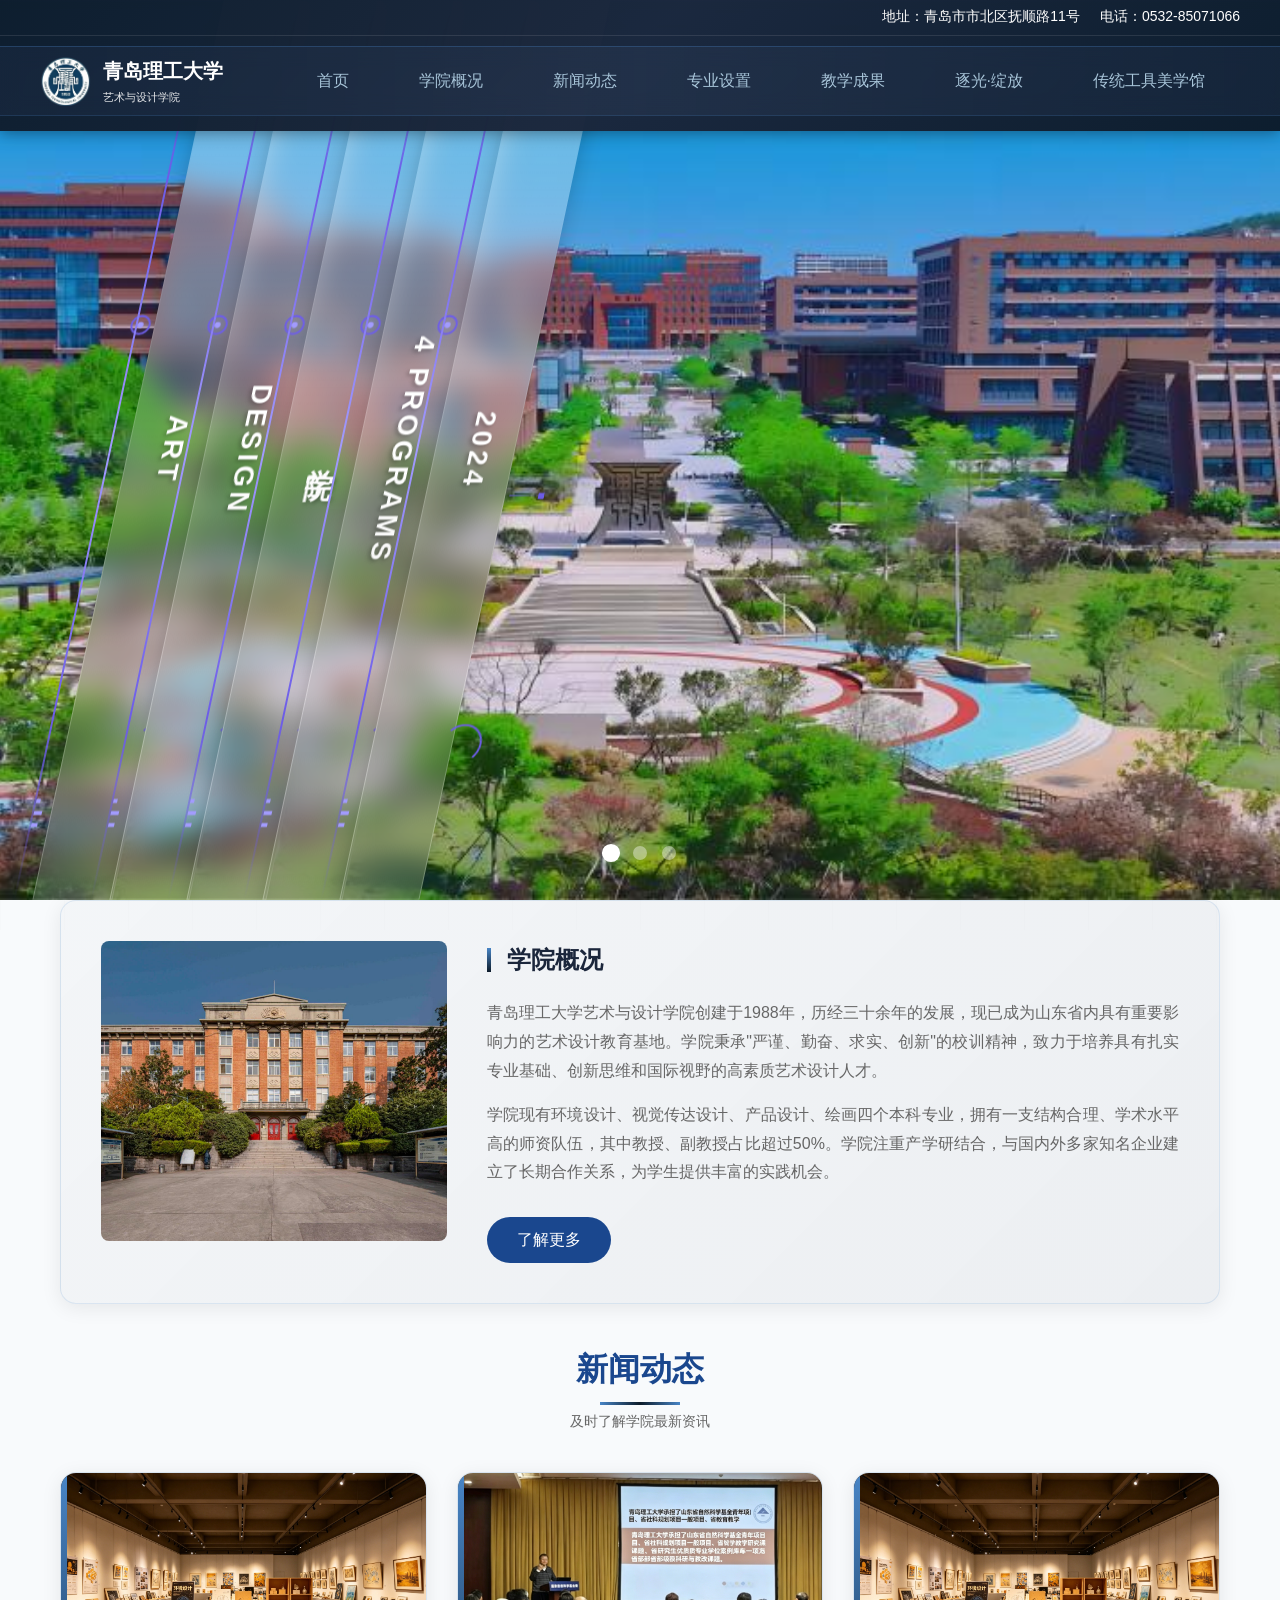
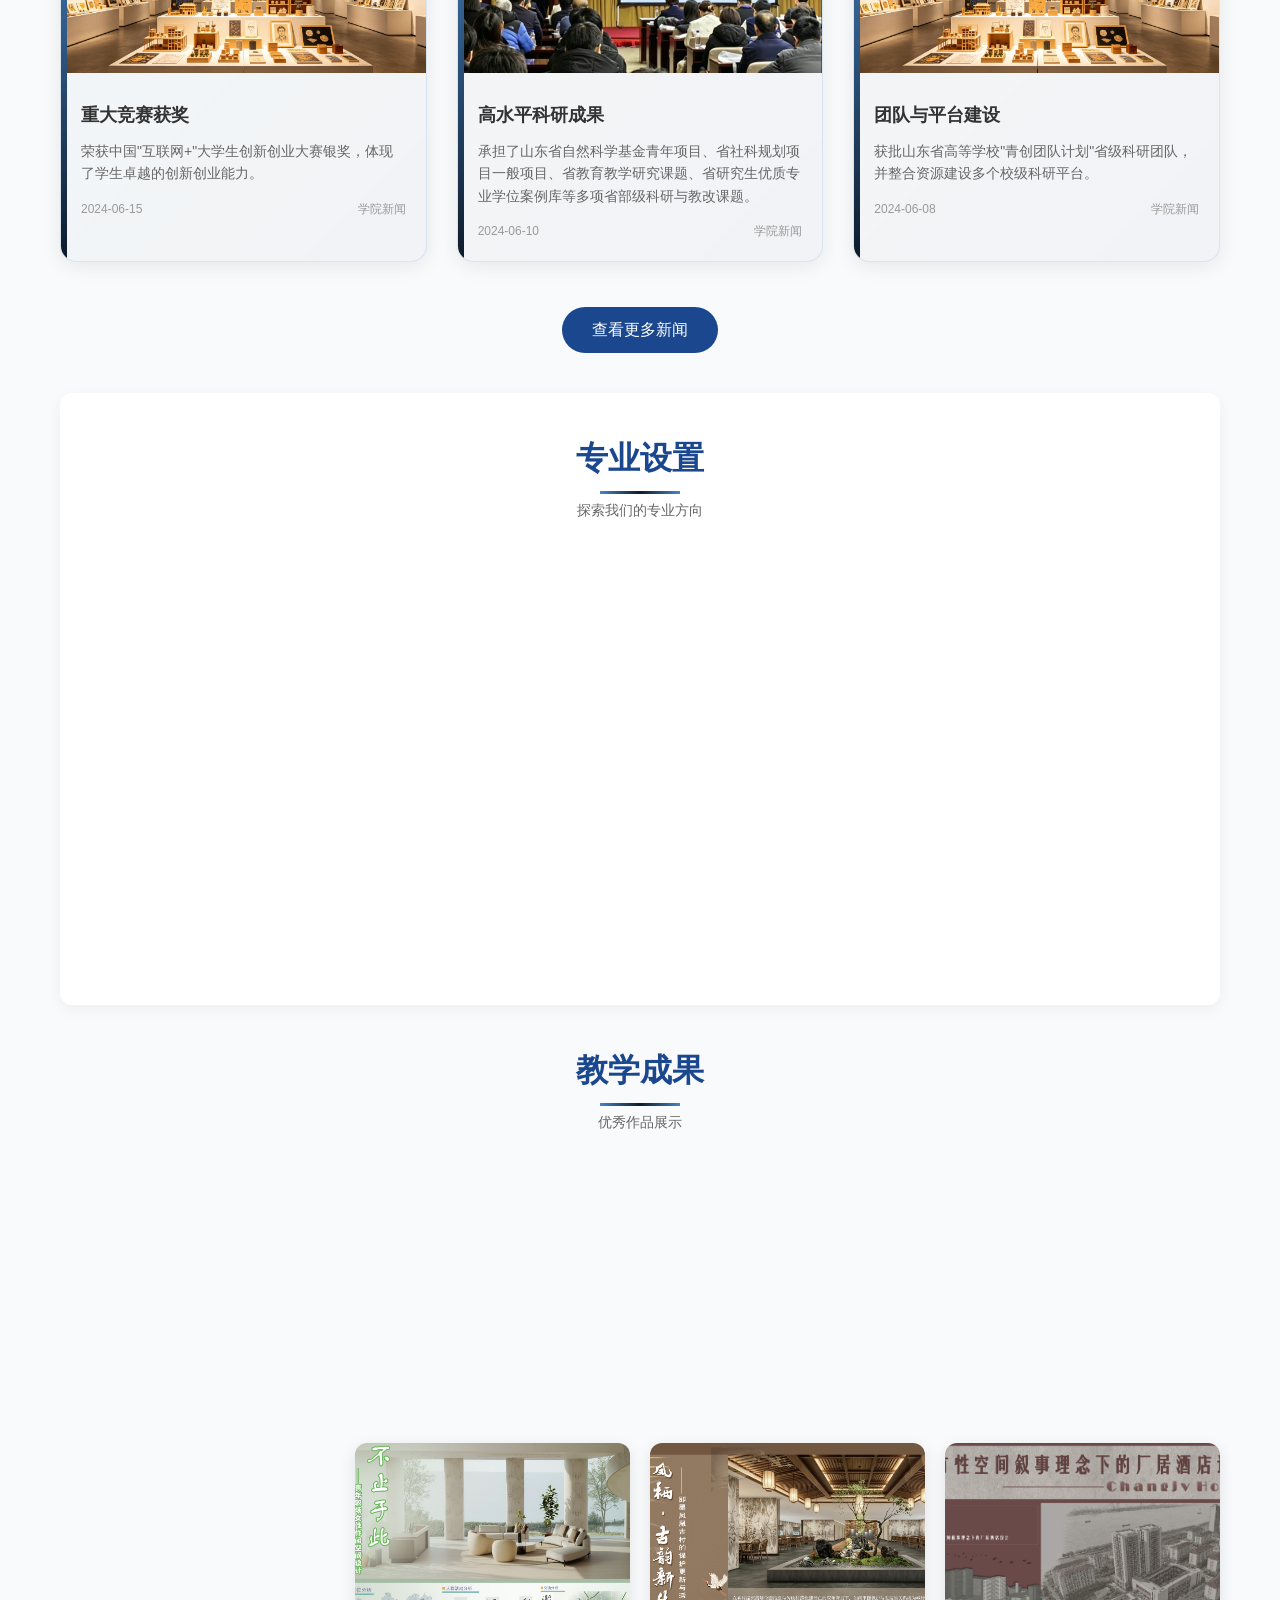
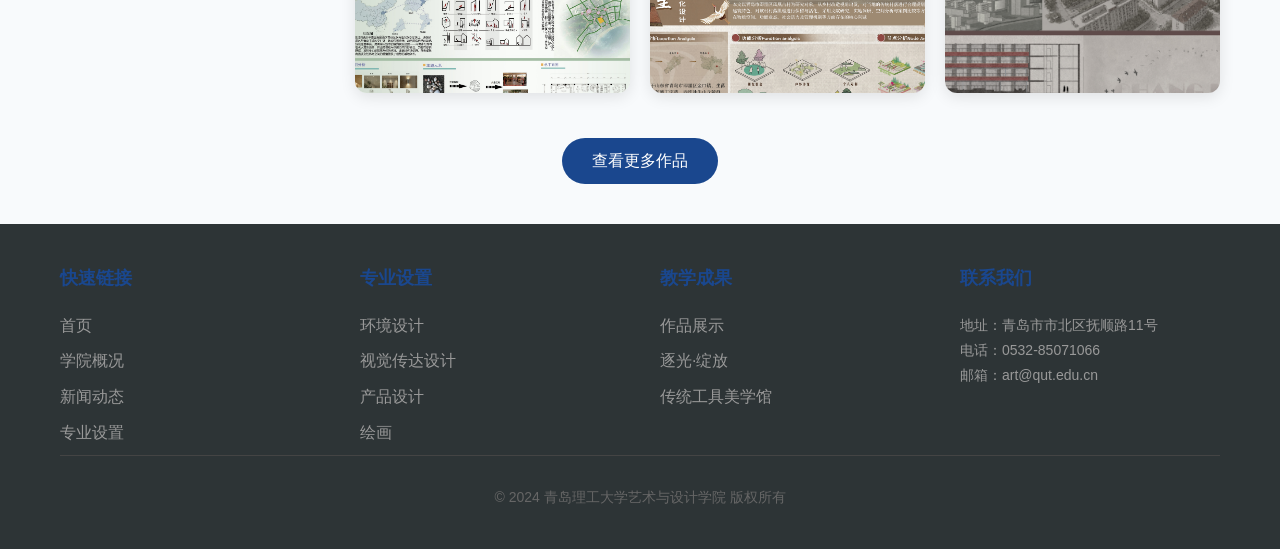
<file: index.html>
<!DOCTYPE html>
<html lang="zh-CN">
<head>
    <meta charset="UTF-8">
    <meta name="viewport" content="width=device-width, initial-scale=1.0">
    <title>青岛理工大学艺术与设计学院</title>
    <link rel="stylesheet" href="css/style.css">
</head>
<body>
    <!-- 轮播图 - 固定定位，滚动时缩小 -->
    <section class="hero-carousel" id="heroCarousel">
        <div class="carousel-wrapper">
            <div class="carousel-slide active">
                <img src="images/school-1.jpg" alt="学院风光1">
                <!-- 倾斜长条形卡片 -->
                <div class="slanted-card card-1">
                    <span class="card-text">ART</span>
                    <span class="tech-decoration"></span>
                    <span class="tech-circle"></span>
                    <span class="tech-arc"></span>
                    <span class="tech-line"></span>
                    <span class="tech-blocks"><span></span><span></span><span></span></span>
                </div>
                <div class="slanted-card card-2">
                    <span class="card-text">DESIGN</span>
                    <span class="tech-decoration"></span>
                    <span class="tech-circle"></span>
                    <span class="tech-arc"></span>
                    <span class="tech-line"></span>
                    <span class="tech-blocks"><span></span><span></span><span></span></span>
                </div>
                <div class="slanted-card card-3">
                    <span class="card-text">学院</span>
                    <span class="tech-decoration"></span>
                    <span class="tech-circle"></span>
                    <span class="tech-arc"></span>
                    <span class="tech-line"></span>
                    <span class="tech-blocks"><span></span><span></span><span></span></span>
                </div>
                <div class="slanted-card card-4">
                    <span class="card-text">4 PROGRAMS</span>
                    <span class="tech-decoration"></span>
                    <span class="tech-circle"></span>
                    <span class="tech-arc"></span>
                    <span class="tech-line"></span>
                    <span class="tech-blocks"><span></span><span></span><span></span></span>
                </div>
                <div class="slanted-card card-5">
                    <span class="card-text">2024</span>
                    <span class="tech-decoration"></span>
                    <span class="tech-circle"></span>
                    <span class="tech-arc"></span>
                    <span class="tech-line"></span>
                    <span class="tech-blocks"><span></span><span></span><span></span></span>
                </div>
            </div>
            <div class="carousel-slide">
                <img src="images/school-2.jpg" alt="学院风光2">
                <div class="slanted-card card-1">
                    <span class="card-text">GRAD</span>
                    <span class="tech-decoration"></span>
                    <span class="tech-circle"></span>
                    <span class="tech-arc"></span>
                    <span class="tech-line"></span>
                    <span class="tech-blocks"><span></span><span></span><span></span></span>
                </div>
                <div class="slanted-card card-2">
                    <span class="card-text">SHOW</span>
                    <span class="tech-decoration"></span>
                    <span class="tech-circle"></span>
                    <span class="tech-arc"></span>
                    <span class="tech-line"></span>
                    <span class="tech-blocks"><span></span><span></span><span></span></span>
                </div>
                <div class="slanted-card card-3">
                    <span class="card-text">逐光绽放</span>
                    <span class="tech-decoration"></span>
                    <span class="tech-circle"></span>
                    <span class="tech-arc"></span>
                    <span class="tech-line"></span>
                    <span class="tech-blocks"><span></span><span></span><span></span></span>
                </div>
                <div class="slanted-card card-4">
                    <span class="card-text">120 WORKS</span>
                    <span class="tech-decoration"></span>
                    <span class="tech-circle"></span>
                    <span class="tech-arc"></span>
                    <span class="tech-line"></span>
                    <span class="tech-blocks"><span></span><span></span><span></span></span>
                </div>
                <div class="slanted-card card-5">
                    <span class="card-text">JUNE</span>
                    <span class="tech-decoration"></span>
                    <span class="tech-circle"></span>
                    <span class="tech-arc"></span>
                    <span class="tech-line"></span>
                    <span class="tech-blocks"><span></span><span></span><span></span></span>
                </div>
            </div>
            <div class="carousel-slide">
                <img src="images/school-3.jpg" alt="学院风光3">
                <div class="slanted-card card-1">
                    <span class="card-text">TRADITION</span>
                    <span class="tech-decoration"></span>
                    <span class="tech-circle"></span>
                    <span class="tech-arc"></span>
                    <span class="tech-line"></span>
                    <span class="tech-blocks"><span></span><span></span><span></span></span>
                </div>
                <div class="slanted-card card-2">
                    <span class="card-text">CRAFT</span>
                    <span class="tech-decoration"></span>
                    <span class="tech-circle"></span>
                    <span class="tech-arc"></span>
                    <span class="tech-line"></span>
                    <span class="tech-blocks"><span></span><span></span><span></span></span>
                </div>
                <div class="slanted-card card-3">
                    <span class="card-text">美学馆</span>
                    <span class="tech-decoration"></span>
                    <span class="tech-circle"></span>
                    <span class="tech-arc"></span>
                    <span class="tech-line"></span>
                    <span class="tech-blocks"><span></span><span></span><span></span></span>
                </div>
                <div class="slanted-card card-4">
                    <span class="card-text">500+ ITEMS</span>
                    <span class="tech-decoration"></span>
                    <span class="tech-circle"></span>
                    <span class="tech-arc"></span>
                    <span class="tech-line"></span>
                    <span class="tech-blocks"><span></span><span></span><span></span></span>
                </div>
                <div class="slanted-card card-5">
                    <span class="card-text">OPEN</span>
                    <span class="tech-decoration"></span>
                    <span class="tech-circle"></span>
                    <span class="tech-arc"></span>
                    <span class="tech-line"></span>
                    <span class="tech-blocks"><span></span><span></span><span></span></span>
                </div>
            </div>
            <div class="carousel-dots">
                <span class="dot active" data-slide="0"></span>
                <span class="dot" data-slide="1"></span>
                <span class="dot" data-slide="2"></span>
            </div>
        </div>
    </section>

    <!-- 导航栏 - 固定在顶部 -->
    <header class="header-fixed" id="headerFixed">
        <div class="container">
            <div class="header-top">
                <span>地址：青岛市市北区抚顺路11号</span>
                <span>电话：0532-85071066</span>
            </div>
            <nav>
                <a href="index.html" class="logo">
                    <img src="images/qut.png" alt="学院logo">
                    <div class="logo-text">
                        <h1>青岛理工大学</h1>
                        <p>艺术与设计学院</p>
                    </div>
                </a>
                <ul>
                    <li><a href="index.html">首页</a></li>
                    <li><a href="intro.html">学院概况</a></li>
                    <li>
                        <a href="news.html">新闻动态</a>
                        <ul class="submenu">
                            <li><a href="news.html#news">学院新闻</a></li>
                            <li><a href="news.html#notice">通知公告</a></li>
                        </ul>
                    </li>
                    <li>
                        <a href="programs.html">专业设置</a>
                        <ul class="submenu">
                            <li><a href="programs/environmental.html">环境设计</a></li>
                            <li><a href="programs/visual.html">视觉传达设计</a></li>
                            <li><a href="programs/product.html">产品设计</a></li>
                            <li><a href="programs/painting.html">绘画</a></li>
                        </ul>
                    </li>
                    <li><a href="works.html">教学成果</a></li>
                    <li><a href="graduation.html">逐光·绽放</a></li>
                    <li><a href="gallery.html">传统工具美学馆</a></li>
                </ul>
            </nav>
        </div>
    </header>

    <main class="container">
        <section class="intro-section">
            <div class="intro-image">
                <img src="images/school-3.jpg" alt="学院环境">
            </div>
            <div class="intro-content">
                <h3>学院概况</h3>
                <p>青岛理工大学艺术与设计学院创建于1988年，历经三十余年的发展，现已成为山东省内具有重要影响力的艺术设计教育基地。学院秉承"严谨、勤奋、求实、创新"的校训精神，致力于培养具有扎实专业基础、创新思维和国际视野的高素质艺术设计人才。</p>
                <p>学院现有环境设计、视觉传达设计、产品设计、绘画四个本科专业，拥有一支结构合理、学术水平高的师资队伍，其中教授、副教授占比超过50%。学院注重产学研结合，与国内外多家知名企业建立了长期合作关系，为学生提供丰富的实践机会。</p>
                <a href="intro.html" class="more-btn">了解更多</a>
            </div>
        </section>

        <section class="news-section">
            <div class="section-title">
                <h2>新闻动态</h2>
                <p>及时了解学院最新资讯</p>
            </div>
            <div class="news-grid">
                <article class="news-card">
                    <img src="images/news-1.png" alt="竞赛获奖">
                    <div class="news-content">
                        <h3>重大竞赛获奖</h3>
                        <p>荣获中国"互联网+"大学生创新创业大赛银奖，体现了学生卓越的创新创业能力。</p>
                        <div class="news-meta">
                            <span>2024-06-15</span>
                            <span>学院新闻</span>
                        </div>
                    </div>
                </article>
                <article class="news-card">
                    <img src="images/news-2.png" alt="科研成果">
                    <div class="news-content">
                        <h3>高水平科研成果</h3>
                        <p>承担了山东省自然科学基金青年项目、省社科规划项目一般项目、省教育教学研究课题、省研究生优质专业学位案例库等多项省部级科研与教改课题。</p>
                        <div class="news-meta">
                            <span>2024-06-10</span>
                            <span>学院新闻</span>
                        </div>
                    </div>
                </article>
                <article class="news-card">
                    <img src="images/news-1.png" alt="团队建设">
                    <div class="news-content">
                        <h3>团队与平台建设</h3>
                        <p>获批山东省高等学校"青创团队计划"省级科研团队，并整合资源建设多个校级科研平台。</p>
                        <div class="news-meta">
                            <span>2024-06-08</span>
                            <span>学院新闻</span>
                        </div>
                    </div>
                </article>
            </div>
            <div style="text-align: center; margin-top: 30px;">
                <a href="news.html" class="more-btn">查看更多新闻</a>
            </div>
        </section>

        <section class="programs-section">
            <div class="section-title">
                <h2>专业设置</h2>
                <p>探索我们的专业方向</p>
            </div>
            <div class="programs-grid">
                <a href="programs/environmental.html" class="program-card" data-delay="0">
                    <div class="program-image">
                        <img src="images/major-2.png" alt="环境设计">
                    </div>
                    <div class="program-info">
                        <h3>环境设计</h3>
                        <p>培养具备空间规划与环境艺术设计能力的专业人才</p>
                    </div>
                </a>
                <a href="programs/visual.html" class="program-card" data-delay="100">
                    <div class="program-image">
                        <img src="images/major-4.png" alt="视觉传达设计">
                    </div>
                    <div class="program-info">
                        <h3>视觉传达设计</h3>
                        <p>培养品牌视觉设计与平面传播领域的专业人才</p>
                    </div>
                </a>
                <a href="programs/product.html" class="program-card" data-delay="200">
                    <div class="program-image">
                        <img src="images/major-1.png" alt="产品设计">
                    </div>
                    <div class="program-info">
                        <h3>产品设计</h3>
                        <p>培养产品创新设计与用户体验研究的专业人才</p>
                    </div>
                </a>
                <a href="programs/painting.html" class="program-card" data-delay="300">
                    <div class="program-image">
                        <img src="images/major-3.png" alt="绘画">
                    </div>
                    <div class="program-info">
                        <h3>绘画</h3>
                        <p>培养具有扎实绘画功底与艺术创新能力的专业人才</p>
                    </div>
                </a>
            </div>
        </section>

        <section class="works-section">
            <div class="section-title">
                <h2>教学成果</h2>
                <p>优秀作品展示</p>
            </div>
            <div class="works-grid">
                <div class="work-item" data-delay="0">
                    <img src="images/works-1.jpg" alt="作品1">
                    <div class="work-overlay">
                        <h4>现代居住空间设计</h4>
                        <p>环境设计专业</p>
                    </div>
                </div>
                <div class="work-item" data-delay="100">
                    <img src="images/works-2.jpg" alt="作品2">
                    <div class="work-overlay">
                        <h4>品牌视觉识别系统</h4>
                        <p>视觉传达设计专业</p>
                    </div>
                </div>
                <div class="work-item" data-delay="200">
                    <img src="images/works-6.jpg" alt="作品3">
                    <div class="work-overlay">
                        <h4>智能穿戴设备设计</h4>
                        <p>产品设计专业</p>
                    </div>
                </div>
                <div class="work-item" data-delay="300">
                    <img src="images/works-5.jpg" alt="作品4">
                    <div class="work-overlay">
                        <h4>风景油画创作</h4>
                        <p>绘画专业</p>
                    </div>
                </div>
                <div class="work-item" data-delay="400">
                    <img src="images/works-4.jpg" alt="作品5">
                    <div class="work-overlay">
                        <h4>城市公共空间改造</h4>
                        <p>环境设计专业</p>
                    </div>
                </div>
                <div class="work-item" data-delay="500">
                    <img src="images/works-8.jpg" alt="作品6">
                    <div class="work-overlay">
                        <h4>文化海报设计</h4>
                        <p>视觉传达设计专业</p>
                    </div>
                </div>
                <div class="work-item" data-delay="600">
                    <img src="images/works-9.jpg" alt="作品7">
                    <div class="work-overlay">
                        <h4>创意家具设计</h4>
                        <p>产品设计专业</p>
                    </div>
                </div>
                <div class="work-item" data-delay="700">
                    <img src="images/works-10.jpg" alt="作品8">
                    <div class="work-overlay">
                        <h4>人物肖像油画</h4>
                        <p>绘画专业</p>
                    </div>
                </div>
            </div>
            <div style="text-align: center; margin-top: 30px;">
                <a href="works.html" class="more-btn">查看更多作品</a>
            </div>
        </section>
    </main>

    <footer id="contact">
        <div class="container">
            <div class="footer-content">
                <div class="footer-section">
                    <h4>快速链接</h4>
                    <ul>
                        <li><a href="index.html">首页</a></li>
                        <li><a href="intro.html">学院概况</a></li>
                        <li><a href="news.html">新闻动态</a></li>
                        <li><a href="programs.html">专业设置</a></li>
                    </ul>
                </div>
                <div class="footer-section">
                    <h4>专业设置</h4>
                    <ul>
                        <li><a href="programs/environmental.html">环境设计</a></li>
                        <li><a href="programs/visual.html">视觉传达设计</a></li>
                        <li><a href="programs/product.html">产品设计</a></li>
                        <li><a href="programs/painting.html">绘画</a></li>
                    </ul>
                </div>
                <div class="footer-section">
                    <h4>教学成果</h4>
                    <ul>
                        <li><a href="works.html">作品展示</a></li>
                        <li><a href="works.html#graduation">逐光·绽放</a></li>
                        <li><a href="works.html#gallery">传统工具美学馆</a></li>
                    </ul>
                </div>
                <div class="footer-section">
                    <h4>联系我们</h4>
                    <p>地址：青岛市市北区抚顺路11号</p>
                    <p>电话：0532-85071066</p>
                    <p>邮箱：art@qut.edu.cn</p>
                </div>
            </div>
            <div class="footer-bottom">
                <p>&copy; 2024 青岛理工大学艺术与设计学院 版权所有</p>
            </div>
        </div>
    </footer>

    <script>
        document.querySelectorAll('a[href^="#"]').forEach(anchor => {
            anchor.addEventListener('click', function(e) {
                e.preventDefault();
                const target = document.querySelector(this.getAttribute('href'));
                if (target) {
                    target.scrollIntoView({ behavior: 'smooth' });
                }
            });
        });

        // 轮播图自动切换
        const slides = document.querySelectorAll('.carousel-slide');
        const dots = document.querySelectorAll('.dot');
        let currentSlide = 0;
        let slideInterval;

        function showSlide(index) {
            slides.forEach((slide, i) => {
                slide.classList.remove('active');
                dots[i].classList.remove('active');
            });
            slides[index].classList.add('active');
            dots[index].classList.add('active');
        }

        function nextSlide() {
            currentSlide = (currentSlide + 1) % slides.length;
            showSlide(currentSlide);
        }

        function startSlideshow() {
            slideInterval = setInterval(nextSlide, 3000);
        }

        function stopSlideshow() {
            clearInterval(slideInterval);
        }

        dots.forEach((dot, index) => {
            dot.addEventListener('click', () => {
                currentSlide = index;
                showSlide(currentSlide);
                stopSlideshow();
                startSlideshow();
            });
        });

        startSlideshow();

        // 滚动时轮播图缩小效果
        const heroCarousel = document.getElementById('heroCarousel');
        const carouselWrapper = heroCarousel.querySelector('.carousel-wrapper');
        let lastScrollTop = 0;
        let ticking = false;

        function updateCarouselHeight() {
            const scrollTop = window.pageYOffset || document.documentElement.scrollTop;
            const windowHeight = window.innerHeight;
            const maxScroll = windowHeight * 1.5; // 最多滚动150%的视口高度，让缩小更慢
            const minHeight = 90; // 最少保留90px高度
            
            // 使用平方根缓动函数，让缩小速度更慢更平滑
            const scrollProgress = Math.min(scrollTop / maxScroll, 1);
            const easedProgress = Math.sqrt(scrollProgress); // 平方根缓动，开始慢，后面逐渐加快
            
            // 计算新的高度
            const heightReduction = (windowHeight - minHeight) * easedProgress;
            const newHeight = windowHeight - heightReduction;
            
            // 应用高度
            heroCarousel.style.height = newHeight + 'px';
            
            // 当滚动超过一定距离时，隐藏轮播图的文字
            if (scrollTop > windowHeight * 0.8) {
                heroCarousel.classList.add('minimized');
            } else {
                heroCarousel.classList.remove('minimized');
            }
            
            lastScrollTop = scrollTop;
            ticking = false;
        }

        // 专业设置卡片滚动动画
        const programCards = document.querySelectorAll('.program-card');
        const programsSection = document.querySelector('.programs-section');
        let programAnimationPlaying = false;
        
        function animateProgramCards() {
            if (!programsSection) return;
            
            const sectionTop = programsSection.getBoundingClientRect().top;
            const sectionBottom = programsSection.getBoundingClientRect().bottom;
            const windowHeight = window.innerHeight;
            
            // 当section完全离开视口下方时，重置动画状态
            if (sectionTop > windowHeight) {
                programCards.forEach(card => {
                    card.classList.remove('animated');
                });
                programAnimationPlaying = false;
                return;
            }
            
            // 当section进入视口时播放动画
            if (sectionBottom > windowHeight * 0.2 && !programAnimationPlaying) {
                programAnimationPlaying = true;
                programCards.forEach((card, index) => {
                    const delay = parseInt(card.dataset.delay) || 0;
                    setTimeout(() => {
                        card.classList.remove('animated');
                        // 强制浏览器重绘
                        void card.offsetWidth;
                        card.classList.add('animated');
                    }, delay);
                });
            }
        }

        // 教学成果作品滚动动画 - 从左往右移动
        const workItems = document.querySelectorAll('.work-item');
        const worksSection = document.querySelector('.works-section');
        let worksAnimationPlaying = false;
        
        function animateWorksItems() {
            if (!worksSection) return;
            
            const sectionTop = worksSection.getBoundingClientRect().top;
            const sectionBottom = worksSection.getBoundingClientRect().bottom;
            const windowHeight = window.innerHeight;
            
            // 当section完全离开视口下方时，重置动画状态
            if (sectionTop > windowHeight) {
                workItems.forEach(item => {
                    item.classList.remove('animated');
                });
                worksAnimationPlaying = false;
                return;
            }
            
            // 当section进入视口时播放动画
            if (sectionBottom > windowHeight * 0.2 && !worksAnimationPlaying) {
                worksAnimationPlaying = true;
                workItems.forEach((item, index) => {
                    const delay = parseInt(item.dataset.delay) || 0;
                    setTimeout(() => {
                        item.classList.remove('animated');
                        // 强制浏览器重绘
                        void item.offsetWidth;
                        item.classList.add('animated');
                    }, delay);
                });
            }
        }

        window.addEventListener('scroll', () => {
            if (!ticking) {
                window.requestAnimationFrame(() => {
                    updateCarouselHeight();
                    animateProgramCards();
                    animateWorksItems();
                });
                ticking = true;
            }
        });

        // 初始化
        updateCarouselHeight();
        animateProgramCards();
        animateWorksItems();
    </script>
</body>
</html>
</file>
<file: css/style.css>
* {
    margin: 0;
    padding: 0;
    box-sizing: border-box;
}

html {
    scroll-behavior: smooth;
}

body {
    font-family: 'Microsoft YaHei', 'PingFang SC', sans-serif;
    line-height: 1.6;
    color: #1a1a2e;
    background-color: #f8fafc;
    background-image: url("data:image/svg+xml,%3Csvg width='800' height='600' viewBox='0 0 800 600' xmlns='http://www.w3.org/2000/svg'%3E%3Cdefs%3E%3Cpattern id='grid' width='40' height='40' patternUnits='userSpaceOnUse'%3E%3Cpath d='M40 0 L0 0 0 40' fill='none' stroke='%231e3a5f' stroke-width='0.5' stroke-opacity='0.03'/%3E%3C/pattern%3E%3C/defs%3E%3Crect width='100%25' height='100%25' fill='url(%23grid)'/%3E%3Cg stroke='%231e3a5f' stroke-opacity='0.11'%3E%3Ccircle cx='100' cy='80' r='50' fill='none' stroke-width='2'/%3E%3Ccircle cx='100' cy='80' r='30' fill='none' stroke-width='1'/%3E%3Ccircle cx='100' cy='80' r='15' fill='none' stroke-width='1'/%3E%3Cline x1='100' y1='0' x2='100' y2='180' stroke-width='1'/%3E%3Cline x1='0' y1='80' x2='200' y2='80' stroke-width='1'/%3E%3Cline x1='60' y1='40' x2='140' y2='120' stroke-width='0.6'/%3E%3Cline x1='140' y1='40' x2='60' y2='120' stroke-width='0.6'/%3E%3Ccircle cx='100' cy='80' r='4' fill='%231e3a5f'/%3E%3C/g%3E%3Cg stroke='%231e3a5f' stroke-opacity='0.1'%3E%3Ccircle cx='680' cy='480' r='70' fill='none' stroke-width='2.5'/%3E%3Ccircle cx='680' cy='480' r='45' fill='none' stroke-width='1.2'/%3E%3Cline x1='680' y1='400' x2='680' y2='560' stroke-width='1'/%3E%3Cline x1='600' y1='480' x2='760' y2='480' stroke-width='1'/%3E%3Ccircle cx='680' cy='480' r='5' fill='%231e3a5f'/%3E%3C/g%3E%3Cg stroke='%231e3a5f' stroke-opacity='0.07'%3E%3Cpath d='M400 300 Q470 230 540 300 Q470 370 400 300' fill='none' stroke-width='1.5'/%3E%3Cpath d='M400 300 Q330 230 260 300 Q330 370 400 300' fill='none' stroke-width='1'/%3E%3Ccircle cx='400' cy='300' r='12' fill='%231e3a5f' fill-opacity='0.1'/%3E%3Cline x1='400' y1='300' x2='580' y2='180' stroke-width='0.8'/%3E%3Cline x1='400' y1='300' x2='550' y2='360' stroke-width='0.8'/%3E%3Cline x1='400' y1='300' x2='500' y2='440' stroke-width='0.8'/%3E%3Cline x1='400' y1='300' x2='300' y2='440' stroke-width='0.8'/%3E%3Cline x1='400' y1='300' x2='250' y2='360' stroke-width='0.8'/%3E%3Cline x1='400' y1='300' x2='320' y2='180' stroke-width='0.8'/%3E%3C/g%3E%3Cg stroke='%231e3a5f' stroke-opacity='0.06'%3E%3Crect x='130' y='420' width='140' height='90' fill='none' stroke-width='1'/%3E%3Crect x='145' y='435' width='50' height='35' fill='none' stroke-width='0.6'/%3E%3Crect x='215' y='450' width='60' height='30' fill='none' stroke-width='0.6'/%3E%3C/g%3E%3Cg stroke='%231e3a5f' stroke-opacity='0.06'%3E%3Crect x='530' y='80' width='120' height='70' fill='none' stroke-width='1'/%3E%3Cline x1='530' y1='100' x2='650' y2='100' stroke-width='0.6'/%3E%3Cline x1='530' y1='125' x2='630' y2='125' stroke-width='0.6'/%3E%3Cline x1='530' y1='140' x2='640' y2='140' stroke-width='0.6'/%3E%3C/g%3E%3Cg stroke='%23d4a574' stroke-opacity='0.08'%3E%3Ccircle cx='720' cy='80' r='28' fill='none' stroke-width='1.5'/%3E%3Ccircle cx='720' cy='80' r='12' fill='none' stroke-width='1'/%3E%3Cline x1='700' y1='60' x2='740' y2='100' stroke-width='0.8'/%3E%3Cline x1='740' y1='60' x2='700' y2='100' stroke-width='0.8'/%3E%3C/g%3E%3Cg stroke='%231e3a5f' stroke-opacity='0.05'%3E%3Cpath d='M30 520 Q70 480 130 530 Q170 570 210 520' fill='none' stroke-width='1'/%3E%3Cpath d='M680 560 Q720 530 780 570' fill='none' stroke-width='0.8'/%3E%3C/g%3E%3Cg fill='%231e3a5f' fill-opacity='0.06'%3E%3Crect x='260' y='140' width='20' height='50'/%3E%3Crect x='310' y='160' width='30' height='12'/%3E%3C/g%3E%3Cg fill='%23d4a574' fill-opacity='0.06'%3E%3Crect x='580' y='520' width='40' height='28'/%3E%3C/g%3E%3C/svg%3E");
    background-attachment: fixed;
    background-position: center;
    background-repeat: no-repeat;
    background-size: cover;
    position: relative;
}

body::before {
    content: '';
    position: fixed;
    top: 0;
    left: 0;
    right: 0;
    bottom: 0;
    pointer-events: none;
    background-image: url("data:image/svg+xml,%3Csvg width='600' height='500' viewBox='0 0 600 500' xmlns='http://www.w3.org/2000/svg'%3E%3Cg stroke='%231e3a5f' stroke-opacity='0.07'%3E%3Ccircle cx='60' cy='460' r='40' fill='none' stroke-width='2'/%3E%3Ccircle cx='60' cy='460' r='22' fill='none' stroke-width='1'/%3E%3Cline x1='60' y1='410' x2='60' y2='510' stroke-width='1'/%3E%3Cline x1='20' y1='460' x2='100' y2='460' stroke-width='1'/%3E%3Ccircle cx='60' cy='460' r='4' fill='%231e3a5f'/%3E%3C/g%3E%3Cg stroke='%231e3a5f' stroke-opacity='0.06'%3E%3Cpath d='M180 60 Q250 10 320 60 Q250 110 180 60' fill='none' stroke-width='1.2'/%3E%3Ccircle cx='250' cy='60' r='6' fill='%231e3a5f' fill-opacity='0.09'/%3E%3Cline x1='250' y1='60' x2='400' y2='20' stroke-width='0.6'/%3E%3Cline x1='250' y1='60' x2='380' y2='80' stroke-width='0.6'/%3E%3Cline x1='250' y1='60' x2='340' y2='130' stroke-width='0.6'/%3E%3C/g%3E%3Cg stroke='%231e3a5f' stroke-opacity='0.05'%3E%3Crect x='430' y='360' width='100' height='60' fill='none' stroke-width='1'/%3E%3Crect x='445' y='375' width='40' height='25' fill='none' stroke-width='0.6'/%3E%3C/g%3E%3Cg stroke='%23d4a574' stroke-opacity='0.06'%3E%3Ccircle cx='560' cy='80' r='35' fill='none' stroke-width='1.2'/%3E%3Cline x1='540' y1='60' x2='580' y2='100' stroke-width='0.6'/%3E%3Cline x1='580' y1='60' x2='540' y2='100' stroke-width='0.6'/%3E%3C/g%3E%3Cg fill='%231e3a5f' fill-opacity='0.05'%3E%3Crect x='80' y='330' width='25' height='45'/%3E%3C/g%3E%3C/svg%3E");
    background-position: top right;
    background-repeat: no-repeat;
    background-size: 600px 500px;
    z-index: 0;
}

body::after {
    content: '';
    position: fixed;
    top: 0;
    left: 0;
    right: 0;
    bottom: 0;
    pointer-events: none;
    background-image: url("data:image/svg+xml,%3Csvg width='400' height='400' viewBox='0 0 400 400' xmlns='http://www.w3.org/2000/svg'%3E%3Cg stroke='%231e3a5f' stroke-opacity='0.06'%3E%3Ccircle cx='360' cy='360' r='35' fill='none' stroke-width='1.5'/%3E%3Ccircle cx='360' cy='360' r='18' fill='none' stroke-width='0.8'/%3E%3Cline x1='360' y1='320' x2='360' y2='400' stroke-width='0.8'/%3E%3Cline x1='320' y1='360' x2='400' y2='360' stroke-width='0.8'/%3E%3Ccircle cx='360' cy='360' r='4' fill='%231e3a5f'/%3E%3C/g%3E%3Cg stroke='%231e3a5f' stroke-opacity='0.05'%3E%3Cpath d='M40 180 Q80 130 130 180 Q80 230 40 180' fill='none' stroke-width='1'/%3E%3Ccircle cx='85' cy='180' r='5' fill='%231e3a5f' fill-opacity='0.07'/%3E%3Cline x1='85' y1='180' x2='30' y2='130' stroke-width='0.6'/%3E%3Cline x1='85' y1='180' x2='160' y2='160' stroke-width='0.6'/%3E%3C/g%3E%3Cg stroke='%23d4a574' stroke-opacity='0.05'%3E%3Crect x='260' y='60' width='80' height='50' fill='none' stroke-width='0.8'/%3E%3C/g%3E%3C/svg%3E");
    background-position: bottom left;
    background-repeat: no-repeat;
    background-size: 400px 400px;
    z-index: 0;
}

.container {
    width: 1200px;
    margin: 0 auto;
    padding: 0 20px;
}

/* Header */
header {
    background: linear-gradient(135deg, #0d1b2a 0%, #1b263b 50%, #0d1b2a 100%);
    padding: 15px 0;
    box-shadow: 0 2px 15px rgba(0, 0, 0, 0.3);
    position: sticky;
    top: 0;
    z-index: 1000;
}

.header-fixed {
    position: fixed;
    top: -35px;
    left: 0;
    right: 0;
    z-index: 1001;
    background: linear-gradient(135deg, rgba(13, 27, 42, 0.98) 0%, rgba(27, 38, 59, 0.98) 50%, rgba(13, 27, 42, 0.98) 100%);
    padding: 15px 0;
    box-shadow: 0 2px 15px rgba(0, 0, 0, 0.4);
    transition: all 0.3s ease;
    margin: 0;
    width: 100%;
}

.header-fixed .container {
    width: 100%;
    padding: 0;
    margin: 0;
    max-width: none;
}

.header-top {
    display: flex;
    justify-content: flex-end;
    align-items: center;
    color: #fff;
    font-size: 14px;
    padding: 0 40px 8px;
    border-bottom: 1px solid rgba(255, 255, 255, 0.1);
}

.header-top span {
    margin-left: 20px;
    margin-top: 25px;
}

.logo {
    display: flex;
    align-items: center;
    color: #fff;
    text-decoration: none;
    margin-right: 30px;
}

.logo img {
    height: 50px;
    margin-right: 12px;
}

.logo-text h1 {
    font-size: 20px;
    font-weight: bold;
    margin-bottom: 2px;
}

.logo-text p {
    font-size: 11px;
    opacity: 0.9;
}

/* Navigation */
nav {
    display: flex;
    align-items: center;
    justify-content: space-between;
    background: linear-gradient(90deg, rgba(26, 42, 66, 0.6) 0%, rgba(45, 62, 89, 0.4) 50%, rgba(26, 42, 66, 0.6) 100%);
    backdrop-filter: blur(10px);
    margin-top: 10px;
    border-radius: 0;
    padding: 8px 40px;
    border-top: 1px solid rgba(72, 133, 198, 0.3);
    border-bottom: 1px solid rgba(72, 133, 198, 0.2);
}

nav ul {
    list-style: none;
    display: flex;
    justify-content: center;
    padding: 0;
    margin: 0;
}

nav ul li {
    position: relative;
    margin: 0 20px;
}

nav ul li a {
    color: #a8c5d9;
    text-decoration: none;
    font-size: 16px;
    font-weight: 500;
    padding: 8px 15px;
    border-radius: 4px;
    transition: all 0.3s ease;
    position: relative;
}

nav ul li a:hover {
    color: #4885c6;
    background: rgba(72, 133, 198, 0.15);
}

nav ul li a::after {
    content: '';
    position: absolute;
    bottom: 0;
    left: 50%;
    width: 0;
    height: 2px;
    background: linear-gradient(90deg, #4885c6, #2a5a8a);
    transition: all 0.3s ease;
    transform: translateX(-50%);
}

nav ul li a:hover::after {
    width: 80%;
}

nav ul li .submenu {
    display: none;
    position: absolute;
    top: 100%;
    left: 0;
    background: linear-gradient(135deg, #0d1b2a 0%, #1b263b 100%);
    border-radius: 0 0 8px 8px;
    box-shadow: 0 8px 25px rgba(0, 0, 0, 0.4);
    z-index: 999;
    min-width: 180px;
    margin-top: 0;
    border: 1px solid rgba(72, 133, 198, 0.3);
    border-top: none;
}

nav ul li:hover .submenu {
    display: block;
}

nav ul li .submenu li {
    padding: 8px 0;
    margin: 0;
}

nav ul li .submenu li a {
    color: #a8c5d9;
    padding: 12px 20px;
    display: block;
    font-size: 14px;
}

nav ul li .submenu li a:hover {
    background: rgba(72, 133, 198, 0.2);
    color: #4885c6;
}

/* Hero Banner */
.hero-banner {
    position: relative;
    height: 450px;
    overflow: hidden;
}

.hero-banner img {
    width: 100%;
    height: 100%;
    object-fit: cover;
}

.hero-overlay {
    position: absolute;
    top: 0;
    left: 0;
    right: 0;
    bottom: 0;
    background: rgba(0, 0, 0, 0.4);
    display: flex;
    flex-direction: column;
    justify-content: center;
    align-items: center;
    color: #fff;
}

.hero-overlay h2 {
    font-size: 48px;
    margin-bottom: 20px;
    text-shadow: 2px 2px 4px rgba(0, 0, 0, 0.5);
}

.hero-overlay p {
    font-size: 20px;
    opacity: 0.9;
}

/* 全屏轮播图样式 */
.hero-carousel {
    position: relative;
    width: 100%;
    height: 100vh;
    overflow: hidden;
    transition: height 0.1s ease-out;
    z-index: 1000;
}

.hero-carousel.minimized {
    height: 90px !important;
}

.carousel-wrapper {
    position: relative;
    width: 100%;
    height: 100%;
}

.hero-carousel .carousel-slide {
    position: absolute;
    top: 0;
    left: 0;
    width: 100%;
    height: 100%;
    opacity: 0;
    transition: opacity 1.5s ease-in-out;
}

.hero-carousel .carousel-slide.active {
    opacity: 1;
}

.hero-carousel .carousel-slide img {
    width: 100%;
    height: 100%;
    object-fit: cover;
}

.hero-carousel .hero-overlay {
    position: absolute;
    top: 0;
    left: 0;
    right: 0;
    bottom: 0;
    background: rgba(0, 0, 0, 0.5);
    display: flex;
    flex-direction: column;
    justify-content: center;
    align-items: center;
    color: #fff;
    transition: opacity 0.5s ease;
}

.hero-carousel.minimized .hero-overlay {
    opacity: 0;
}

.hero-carousel .hero-overlay h2 {
    font-size: 64px;
    margin-bottom: 20px;
    text-shadow: 2px 2px 4px rgba(0, 0, 0, 0.5);
    animation: fadeInUp 1s ease;
}

.hero-carousel.minimized .hero-overlay h2 {
    animation: none;
    opacity: 0;
}

.hero-carousel .hero-overlay p {
    font-size: 24px;
    opacity: 0.9;
    animation: fadeInUp 1s ease 0.3s both;
}

.hero-carousel.minimized .hero-overlay p {
    animation: none;
    opacity: 0;
}

@keyframes fadeInUp {
    from {
        opacity: 0;
        transform: translateY(30px);
    }
    to {
        opacity: 1;
        transform: translateY(0);
    }
}

.hero-carousel .carousel-dots {
    position: absolute;
    bottom: 40px;
    left: 50%;
    transform: translateX(-50%);
    display: flex;
    gap: 15px;
    z-index: 10;
    transition: opacity 0.5s ease;
}

.hero-carousel.minimized .carousel-dots {
    opacity: 0;
    pointer-events: none;
}

/* 倾斜长条形卡片样式 */
.slanted-card {
    position: absolute;
    width: 80px;
    height: 100%;
    top: 0;
    transform: skewX(-12deg);
    transition: all 0.5s cubic-bezier(0.4, 0, 0.2, 1);
    z-index: 5;
    overflow: visible;
    background: rgba(255, 255, 255, 0.15);
    backdrop-filter: blur(15px);
    -webkit-backdrop-filter: blur(15px);
    border: 1px solid rgba(255, 255, 255, 0.2);
    box-shadow: 0 4px 20px rgba(0, 0, 0, 0.2);
}

.slanted-card::before {
    content: '';
    position: absolute;
    top: 0;
    left: 0;
    right: 0;
    bottom: 0;
    background: linear-gradient(180deg, rgba(255,255,255,0.3) 0%, rgba(255,255,255,0.05) 50%, rgba(0,0,0,0.1) 100%);
    pointer-events: none;
}

/* 科技感装饰线条 - 左侧垂直线条 */
.slanted-card::after {
    content: '';
    position: absolute;
    top: 0;
    left: -20px;
    width: 2px;
    height: 100%;
    background: linear-gradient(180deg, transparent 0%, #6c5ce7 20%, #a29bfe 50%, #6c5ce7 80%, transparent 100%);
}

/* 顶部小方块装饰 */
.slanted-card .tech-decoration {
    position: absolute;
    top: 10%;
    right: -15px;
    width: 8px;
    height: 8px;
    background: #6c5ce7;
    box-shadow: 0 0 8px rgba(108, 92, 231, 0.6);
}

.slanted-card .tech-decoration::before {
    content: '';
    position: absolute;
    top: -20px;
    right: 0;
    width: 1px;
    height: 15px;
    background: #a29bfe;
}

/* 中部圆形装饰 */
.slanted-card .tech-circle {
    position: absolute;
    top: 35%;
    left: -25px;
    width: 20px;
    height: 20px;
    border: 2px solid #6c5ce7;
    border-radius: 50%;
}

.slanted-card .tech-circle::after {
    content: '';
    position: absolute;
    top: 50%;
    left: 50%;
    width: 6px;
    height: 6px;
    background: #a29bfe;
    border-radius: 50%;
    transform: translate(-50%, -50%);
    box-shadow: 0 0 10px rgba(162, 155, 254, 0.8);
}

/* 底部弧线装饰 */
.slanted-card .tech-arc {
    position: absolute;
    bottom: 15%;
    right: -30px;
    width: 40px;
    height: 40px;
    border: 2px solid #6c5ce7;
    border-radius: 50%;
    border-bottom-color: transparent;
    border-left-color: transparent;
}

/* 中部水平线条和方块 */
.slanted-card .tech-line {
    position: absolute;
    top: 55%;
    right: -40px;
    width: 35px;
    height: 1px;
    background: linear-gradient(90deg, #6c5ce7, transparent);
}

.slanted-card .tech-line::after {
    content: '';
    position: absolute;
    right: 0;
    top: -2px;
    width: 6px;
    height: 6px;
    background: #6c5ce7;
}

/* 底部小方块组 */
.slanted-card .tech-blocks {
    position: absolute;
    bottom: 8%;
    left: -18px;
    display: flex;
    flex-direction: column;
    gap: 8px;
}

.slanted-card .tech-blocks span {
    display: block;
    width: 4px;
    height: 4px;
    background: #a29bfe;
}

.slanted-card .tech-blocks span:nth-child(2) {
    width: 8px;
}

.slanted-card .tech-blocks span:nth-child(3) {
    width: 6px;
}

.slanted-card:hover {
    transform: skewX(-12deg) translateY(-10px);
    background: rgba(255, 255, 255, 0.22);
    border-color: rgba(255, 255, 255, 0.35);
    box-shadow: 0 12px 30px rgba(0, 0, 0, 0.25);
}

.slanted-card .card-text {
    writing-mode: vertical-rl;
    text-orientation: mixed;
    display: flex;
    align-items: center;
    justify-content: center;
    height: 100%;
    padding: 20px;
    font-size: 28px;
    font-weight: 700;
    letter-spacing: 4px;
    color: #fff;
    text-transform: uppercase;
    text-shadow: 2px 2px 4px rgba(0, 0, 0, 0.3);
}

/* 卡片位置 */
.slanted-card.card-1 {
    left: 10%;
}

.slanted-card.card-2 {
    left: 16%;
}

.slanted-card.card-3 {
    left: 22%;
}

.slanted-card.card-4 {
    left: 28%;
}

.slanted-card.card-5 {
    left: 34%;
}

/* 轮播图缩小时隐藏卡片 */
.hero-carousel.minimized .slanted-card {
    opacity: 0;
    pointer-events: none;
}

.hero-carousel .dot {
    width: 14px;
    height: 14px;
    background: rgba(255, 255, 255, 0.4);
    border-radius: 50%;
    cursor: pointer;
    transition: all 0.3s ease;
}

.hero-carousel .dot:hover {
    background: rgba(255, 255, 255, 0.8);
    transform: scale(1.2);
}

.hero-carousel .dot.active {
    background: #fff;
    transform: scale(1.3);
    box-shadow: 0 0 10px rgba(255, 255, 255, 0.5);
}

/* Main Content */
main {
    padding: 40px 0;
    position: relative;
    z-index: 1;
    background: transparent;
    margin-top: 0;
}

body > main:first-of-type {
    margin-top: 0;
}

.section-title {
    text-align: center;
    margin-bottom: 40px;
}

.section-title h2 {
    font-size: 32px;
    color: #1a478e;
    position: relative;
    display: inline-block;
}

.section-title h2::after {
    content: '';
    position: absolute;
    bottom: -10px;
    left: 50%;
    transform: translateX(-50%);
    width: 80px;
    height: 3px;
    background: linear-gradient(90deg, #4885c6, #0d1b2a, #4885c6);
}

.section-title p {
    margin-top: 15px;
    color: #666;
    font-size: 14px;
}

/* Introduction Section */
.intro-section {
    display: flex;
    gap: 40px;
    background: linear-gradient(135deg, rgba(13, 27, 42, 0.02) 0%, rgba(27, 38, 59, 0.05) 100%);
    padding: 40px;
    border-radius: 16px;
    box-shadow: 0 4px 20px rgba(0, 0, 0, 0.08);
    border: 1px solid rgba(72, 133, 198, 0.15);
}

.intro-image {
    flex: 1;
}

.intro-image img {
    width: 100%;
    height: 300px;
    object-fit: cover;
    border-radius: 8px;
}

.intro-content {
    flex: 2;
}

.intro-content h3 {
    font-size: 24px;
    color: #1b263b;
    margin-bottom: 20px;
    position: relative;
    padding-left: 20px;
}

.intro-content h3::before {
    content: '';
    position: absolute;
    left: 0;
    top: 50%;
    transform: translateY(-50%);
    width: 4px;
    height: 24px;
    background: linear-gradient(180deg, #4885c6, #0d1b2a);
}

.intro-content p {
    color: #666;
    line-height: 1.8;
    margin-bottom: 15px;
    text-align: justify;
}

.more-btn {
    display: inline-block;
    padding: 10px 30px;
    background: #1a478e;
    color: #fff;
    text-decoration: none;
    border-radius: 25px;
    margin-top: 15px;
    transition: all 0.3s ease;
}

.more-btn:hover {
    background: #2d5a8f;
    transform: translateY(-2px);
}

/* News Section */
.news-section {
    margin-top: 40px;
}

.news-grid {
    display: grid;
    grid-template-columns: repeat(3, 1fr);
    gap: 30px;
}

.news-card {
    background: linear-gradient(135deg, rgba(13, 27, 42, 0.02) 0%, rgba(27, 38, 59, 0.03) 100%);
    border-radius: 16px;
    overflow: hidden;
    box-shadow: 0 4px 20px rgba(0, 0, 0, 0.08);
    transition: all 0.4s ease;
    border: 1px solid rgba(72, 133, 198, 0.15);
    position: relative;
}

.news-card::before {
    content: '';
    position: absolute;
    top: 0;
    left: 0;
    width: 6px;
    height: 100%;
    background: linear-gradient(180deg, #4885c6, #0d1b2a);
    transition: all 0.4s ease;
}

.news-card:hover {
    transform: translateY(-8px);
    box-shadow: 0 12px 30px rgba(13, 27, 42, 0.15);
}

.news-card:hover::before {
    width: 10px;
}

.news-card img {
    width: 100%;
    height: 200px;
    object-fit: cover;
}

.news-content {
    padding: 20px;
}

.news-content h3 {
    font-size: 18px;
    margin-bottom: 10px;
    color: #333;
}

.news-content p {
    color: #666;
    font-size: 14px;
    line-height: 1.6;
    margin-bottom: 15px;
}

.news-meta {
    display: flex;
    justify-content: space-between;
    color: #999;
    font-size: 12px;
}

/* Programs Section */
.programs-section {
    margin-top: 40px;
    background: #fff;
    padding: 40px;
    border-radius: 12px;
    box-shadow: 0 4px 15px rgba(0, 0, 0, 0.05);
}

.programs-grid {
    display: grid;
    grid-template-columns: repeat(4, 1fr);
    gap: 20px;
}

.program-card {
    position: relative;
    display: flex;
    flex-direction: column;
    border-radius: 12px;
    overflow: hidden;
    background: #fff;
    box-shadow: 0 4px 15px rgba(0, 0, 0, 0.08);
    transition: all 0.3s ease;
    transform: translateY(100px);
    opacity: 0;
}

.program-card.animated {
    animation: slideUp 0.8s ease forwards;
}

@keyframes slideUp {
    from {
        transform: translateY(100px);
        opacity: 0;
    }
    to {
        transform: translateY(0);
        opacity: 1;
    }
}

.program-image {
    width: 100%;
    height: 280px;
    overflow: hidden;
}

.program-image img {
    width: 100%;
    height: 100%;
    object-fit: cover;
    transition: transform 0.5s ease;
}

.program-card:hover .program-image img {
    transform: scale(1.08);
}

.program-info {
    padding: 20px;
    text-align: center;
    background: linear-gradient(135deg, #f8f9fa 0%, #e9ecef 100%);
}

.program-card:hover {
    transform: translateY(-8px);
    box-shadow: 0 12px 25px rgba(26, 71, 142, 0.2);
}

.program-card h3 {
    font-size: 18px;
    margin-bottom: 10px;
}

.program-card p {
    font-size: 14px;
    color: #666;
    line-height: 1.6;
}

.program-card:hover p {
    color: rgba(255, 255, 255, 0.8);
}

/* Works Section */
.works-section {
    margin-top: 40px;
}

.works-grid {
    display: grid;
    grid-template-columns: repeat(4, 1fr);
    gap: 20px;
}

.work-item {
    position: relative;
    overflow: hidden;
    border-radius: 12px;
    height: 250px;
    box-shadow: 0 4px 15px rgba(0, 0, 0, 0.1);
    opacity: 0;
    transform: translateX(100px);
    transition: opacity 1s ease, transform 1s ease;
}

.work-item.slide-animated,
.work-item.animated {
    opacity: 1;
    transform: translateX(0);
}

.work-item.fade-up-item {
    opacity: 0;
    transform: translateY(60px);
    transition: opacity 1.2s ease, transform 1.2s ease;
}

.work-item.fade-up-item.fade-up-animated {
    opacity: 1;
    transform: translateY(0);
}

.work-item img {
    width: 100%;
    height: 100%;
    object-fit: cover;
    transition: transform 0.3s ease;
}

.work-item:hover img {
    transform: scale(1.1);
}

.work-overlay {
    position: absolute;
    bottom: 0;
    left: 0;
    right: 0;
    padding: 20px;
    background: linear-gradient(transparent, rgba(0, 0, 0, 0.7));
    color: #fff;
    opacity: 0;
    transition: opacity 0.3s ease;
}

.work-item:hover .work-overlay {
    opacity: 1;
}

.work-overlay h4 {
    font-size: 16px;
    margin-bottom: 5px;
}

.work-overlay p {
    font-size: 12px;
    opacity: 0.9;
}

/* Footer */
footer {
    background: #2d3436;
    color: #fff;
    padding: 40px 0;
    margin-top: 40px;
}

.footer-content {
    display: grid;
    grid-template-columns: repeat(4, 1fr);
    gap: 40px;
}

.footer-section h4 {
    font-size: 18px;
    margin-bottom: 20px;
    color: #1a478e;
}

.footer-section ul {
    list-style: none;
}

.footer-section ul li {
    margin-bottom: 10px;
}

.footer-section ul li a {
    color: #999;
    text-decoration: none;
    transition: color 0.3s ease;
}

.footer-section ul li a:hover {
    color: #fff;
}

.footer-section p {
    color: #999;
    font-size: 14px;
    line-height: 1.8;
}

.footer-bottom {
    text-align: center;
    padding-top: 30px;
    border-top: 1px solid #444;
    color: #666;
    font-size: 14px;
}

/* Page Headers */
.page-header {
    background: linear-gradient(135deg, #1a478e 0%, #2d5a8f 100%);
    color: #fff;
    padding: 40px 0;
    text-align: center;
}

.page-header h1 {
    font-size: 36px;
    margin-bottom: 10px;
}

.page-header p {
    opacity: 0.9;
}

/* Content Pages */
.content-page {
    background: #fff;
    padding: 40px;
    border-radius: 12px;
    box-shadow: 0 4px 15px rgba(0, 0, 0, 0.05);
}

.content-page h2 {
    color: #1a478e;
    margin-bottom: 20px;
    font-size: 28px;
}

.content-page h3 {
    color: #333;
    margin: 30px 0 15px;
    font-size: 22px;
}

.content-page p {
    color: #666;
    line-height: 1.8;
    margin-bottom: 15px;
    text-align: justify;
}

.content-page ul, .content-page ol {
    margin-left: 20px;
    margin-bottom: 15px;
}

.content-page li {
    color: #666;
    line-height: 1.8;
}

.content-page img {
    max-width: 100%;
    height: auto;
    border-radius: 8px;
    margin: 20px 0;
}

/* PKU-style Intro Section */
.intro-section-pku {
    display: flex;
    gap: 40px;
    margin: 40px 0;
    padding: 40px;
    background: #fff;
    border-radius: 12px;
    box-shadow: 0 4px 15px rgba(0, 0, 0, 0.05);
}

.intro-section-pku .intro-content {
    flex: 2;
}

.intro-section-pku .intro-content h2 {
    font-size: 28px;
    color: #1a478e;
    margin-bottom: 20px;
    padding-bottom: 10px;
    border-bottom: 2px solid #1a478e;
}

.intro-section-pku .intro-content p {
    color: #666;
    line-height: 1.9;
    margin-bottom: 15px;
    text-align: justify;
}

.intro-section-pku .intro-image-wrapper {
    flex: 1;
}

.intro-section-pku .intro-image-wrapper img {
    width: 100%;
    height: 350px;
    object-fit: cover;
    border-radius: 8px;
}

/* Philosophy Section */
.philosophy-section {
    display: grid;
    grid-template-columns: repeat(3, 1fr);
    gap: 25px;
    margin: 40px 0;
}

.philosophy-card {
    background: #fff;
    padding: 30px;
    border-radius: 12px;
    box-shadow: 0 4px 15px rgba(0, 0, 0, 0.05);
    text-align: center;
    transition: transform 0.3s ease, box-shadow 0.3s ease;
}

.philosophy-card:hover {
    transform: translateY(-5px);
    box-shadow: 0 8px 25px rgba(0, 0, 0, 0.1);
}

.philosophy-card h3 {
    color: #1a478e;
    font-size: 20px;
    margin-bottom: 15px;
}

.philosophy-card p {
    color: #666;
    line-height: 1.7;
}

/* Faculty Section */
.faculty-section {
    margin: 40px 0;
    padding: 40px;
    background: #fff;
    border-radius: 12px;
    box-shadow: 0 4px 15px rgba(0, 0, 0, 0.05);
}

.faculty-section h2 {
    font-size: 28px;
    color: #1a478e;
    margin-bottom: 20px;
    padding-bottom: 10px;
    border-bottom: 2px solid #1a478e;
}

.faculty-content p {
    color: #666;
    line-height: 1.9;
    margin-bottom: 15px;
    text-align: justify;
}

.faculty-stats {
    display: flex;
    justify-content: center;
    gap: 60px;
    margin-top: 30px;
    padding-top: 30px;
    border-top: 1px solid #eee;
}

.stat-item {
    text-align: center;
}

.stat-number {
    display: block;
    font-size: 42px;
    font-weight: bold;
    color: #1a478e;
}

.stat-label {
    display: block;
    font-size: 14px;
    color: #666;
    margin-top: 5px;
}

/* Discipline Section */
.discipline-section {
    display: flex;
    gap: 40px;
    margin: 40px 0;
    padding: 40px;
    background: linear-gradient(135deg, #f8f9fa 0%, #e9ecef 100%);
    border-radius: 12px;
}

.discipline-section .discipline-image-wrapper {
    flex: 1;
}

.discipline-section .discipline-image-wrapper img {
    width: 100%;
    height: 350px;
    object-fit: cover;
    border-radius: 8px;
}

.discipline-section .discipline-content {
    flex: 2;
}

.discipline-section .discipline-content h2 {
    font-size: 28px;
    color: #1a478e;
    margin-bottom: 20px;
    padding-bottom: 10px;
    border-bottom: 2px solid #1a478e;
}

.discipline-section .discipline-content p {
    color: #666;
    line-height: 1.9;
    margin-bottom: 15px;
    text-align: justify;
}

/* Facilities Section */
.facilities-section {
    margin: 40px 0;
    padding: 40px;
    background: #fff;
    border-radius: 12px;
    box-shadow: 0 4px 15px rgba(0, 0, 0, 0.05);
}

.facilities-section h2 {
    font-size: 28px;
    color: #1a478e;
    margin-bottom: 15px;
    padding-bottom: 10px;
    border-bottom: 2px solid #1a478e;
}

.facilities-intro {
    color: #666;
    line-height: 1.7;
    margin-bottom: 30px;
}

.facilities-grid {
    display: grid;
    grid-template-columns: repeat(4, 1fr);
    gap: 20px;
    margin-bottom: 20px;
}

.facility-item {
    background: #f8f9fa;
    border-radius: 8px;
    overflow: hidden;
    transition: transform 0.3s ease;
}

.facility-item:hover {
    transform: translateY(-5px);
}

.facility-item img {
    width: 100%;
    height: 180px;
    object-fit: cover;
}

.facility-item h4 {
    padding: 15px;
    color: #333;
    font-size: 15px;
    text-align: center;
}

/* Full Width Banner */
.full-width-banner {
    width: 100%;
    margin: 0;
    padding: 0;
    overflow: hidden;
}

.full-width-banner img {
    width: 100%;
    height: 250px;
    object-fit: cover;
}

/* Full Width Transparent Banner */
.full-width-transparent-banner {
    width: 100%;
    margin: 30px 0;
    padding: 0;
    overflow: hidden;
    position: relative;
    height: 250px;
}

.full-width-transparent-banner img {
    width: 100%;
    height: 100%;
    object-fit: cover;
    opacity: 0.7;
}

.full-width-transparent-banner .banner-overlay {
    position: absolute;
    top: 0;
    left: 0;
    width: 100%;
    height: 100%;
    background: linear-gradient(90deg, rgba(26, 71, 142, 0.2) 0%, rgba(26, 71, 142, 0.1) 50%, rgba(26, 71, 142, 0.2) 100%);
}

.full-width-transparent-banner .banner-content {
    position: absolute;
    top: 50%;
    left: 50%;
    transform: translate(-50%, -50%);
    text-align: center;
    color: #fff;
    text-shadow: 0 2px 10px rgba(0, 0, 0, 0.3);
    z-index: 10;
    background: transparent;
}

.full-width-transparent-banner .banner-content h2 {
    font-size: 32px;
    margin-bottom: 10px;
    font-weight: 600;
    color: #fff;
}

.full-width-transparent-banner .banner-content p {
    font-size: 16px;
    color: rgba(255, 255, 255, 0.9);
    max-width: 800px;
    margin: 0 auto;
}

/* Program Detail Section */
.program-detail-section {
    margin: 50px 0;
    padding: 30px;
    background: #fff;
    border-radius: 12px;
    box-shadow: 0 4px 15px rgba(0, 0, 0, 0.05);
    opacity: 0;
    transform: translateY(50px);
    transition: all 1.5s ease-out;
}

.program-detail-section.animate {
    opacity: 1;
    transform: translateY(0);
}

.program-detail-section .program-detail {
    display: flex;
    gap: 30px;
    margin-bottom: 30px;
}

.program-detail-section .program-image {
    flex: 1;
}

.program-detail-section .program-image img {
    width: 100%;
    height: 250px;
    object-fit: cover;
    border-radius: 8px;
}

.program-detail-section .program-info {
    flex: 2;
}

.program-detail-section h2 {
    color: #1a478e;
    font-size: 24px;
    margin-bottom: 15px;
}

.program-detail-section h3 {
    color: #1a478e;
    font-size: 20px;
    margin-top: 25px;
    margin-bottom: 15px;
    padding-bottom: 8px;
    border-bottom: 2px solid #e0e0e0;
}

.program-detail-section p {
    color: #666;
    line-height: 1.8;
}

.program-detail-section ul {
    list-style: none;
    padding: 0;
    display: flex;
    flex-wrap: wrap;
    gap: 10px;
}

.program-detail-section ul li {
    background: #f5f7fa;
    padding: 8px 16px;
    border-radius: 20px;
    color: #333;
    font-size: 14px;
}

/* News List */
.news-list {
    list-style: none;
}

.news-list li {
    padding: 20px 0;
    border-bottom: 1px solid #eee;
    display: flex;
    justify-content: space-between;
    align-items: center;
}

.news-list li:last-child {
    border-bottom: none;
}

.news-list li a {
    color: #333;
    text-decoration: none;
    font-size: 16px;
    transition: color 0.3s ease;
}

.news-list li a:hover {
    color: #1a478e;
}

.news-list li span {
    color: #999;
    font-size: 14px;
}

/* Program Detail */
.program-detail {
    display: flex;
    gap: 40px;
}

.program-detail .program-image {
    flex: 1;
}

.program-detail .program-image img {
    width: 100%;
    border-radius: 8px;
}

.program-detail .program-info {
    flex: 2;
}

/* Gallery Grid - 阶梯式排列 */
.gallery-grid {
    display: grid;
    grid-template-columns: repeat(2, 1fr);
    gap: 30px;
    padding: 20px 0;
}

.gallery-item {
    position: relative;
    overflow: hidden;
    border-radius: 12px;
    box-shadow: 0 4px 15px rgba(0, 0, 0, 0.1);
    transition: transform 0.3s ease, box-shadow 0.3s ease;
}

/* 左列阶梯效果 - 向下递增 */
.gallery-item:nth-child(odd) {
    margin-top: 0;
}

.gallery-item:nth-child(3) {
    margin-top: 40px;
}

.gallery-item:nth-child(5) {
    margin-top: 80px;
}

/* 右列整体下移 + 阶梯效果 */
.gallery-item:nth-child(even) {
    margin-top: 80px;
}

.gallery-item:nth-child(4) {
    margin-top: 100px;
}

.gallery-item:nth-child(6) {
    margin-top: 140px;
}

.gallery-item img {
    width: 100%;
    height: 280px;
    object-fit: cover;
    transition: transform 0.3s ease;
}

.gallery-item:hover {
    transform: translateY(-5px);
    box-shadow: 0 8px 25px rgba(0, 0, 0, 0.15);
}

.gallery-item:hover img {
    transform: scale(1.05);
}

/* Gallery卡片上浮动画初始状态 */
.gallery-item:not(.animated) {
    opacity: 0;
}

/* Gallery卡片上浮动画 */
.gallery-item.animated {
    animation: galleryFloatUp 1.5s ease forwards;
}

@keyframes galleryFloatUp {
    from {
        transform: translateY(50px);
        opacity: 0;
    }
    to {
        transform: translateY(0);
        opacity: 1;
    }
}

/* Responsive Design */
@media (max-width: 1200px) {
    .container {
        width: 95%;
    }

    .news-grid {
        grid-template-columns: repeat(2, 1fr);
    }

    .programs-grid, .works-grid {
        grid-template-columns: repeat(2, 1fr);
    }

    .gallery-grid {
        grid-template-columns: repeat(2, 1fr);
        gap: 20px;
    }

    .gallery-item:nth-child(3),
    .gallery-item:nth-child(5) {
        margin-top: 30px;
    }

    .gallery-item:nth-child(2),
    .gallery-item:nth-child(6) {
        margin-top: 50px;
    }
}

@media (max-width: 992px) {
    .hero-carousel .hero-overlay h2 {
        font-size: 48px;
    }
    
    .hero-carousel .hero-overlay p {
        font-size: 20px;
    }
    
    .header-fixed .header-right {
        display: none;
    }
}

@media (max-width: 768px) {
    .intro-section, .program-detail {
        flex-direction: column;
    }

    .news-grid, .programs-grid, .works-grid, .gallery-grid {
        grid-template-columns: 1fr;
    }

    .gallery-item {
        margin-top: 0 !important;
    }

    .footer-content {
        grid-template-columns: repeat(2, 1fr);
    }
    
    nav ul {
        flex-wrap: wrap;
    }
    
    nav ul li {
        margin: 5px 10px;
    }
    
    .hero-carousel {
        min-height: 500px;
    }
    
    .hero-carousel .hero-overlay h2 {
        font-size: 36px;
    }
    
    .hero-carousel .hero-overlay p {
        font-size: 18px;
    }
    
    .header-fixed .logo-text h1 {
        font-size: 18px;
    }
    
    .header-fixed .logo-text p {
        font-size: 10px;
    }
    
    .header-fixed .logo img {
        height: 45px;
    }
}

@media (max-width: 576px) {
    .hero-carousel {
        min-height: 400px;
    }
    
    .hero-carousel .hero-overlay h2 {
        font-size: 28px;
    }
    
    .hero-carousel .hero-overlay p {
        font-size: 16px;
    }
    
    .header-fixed .logo-text h1 {
        font-size: 16px;
    }
    
    .header-fixed .logo-text p {
        font-size: 9px;
    }
    
    .header-fixed .logo img {
        height: 40px;
    }
    
    .header-fixed nav ul li a {
        font-size: 12px;
        padding: 5px 8px;
    }
}
</file>
